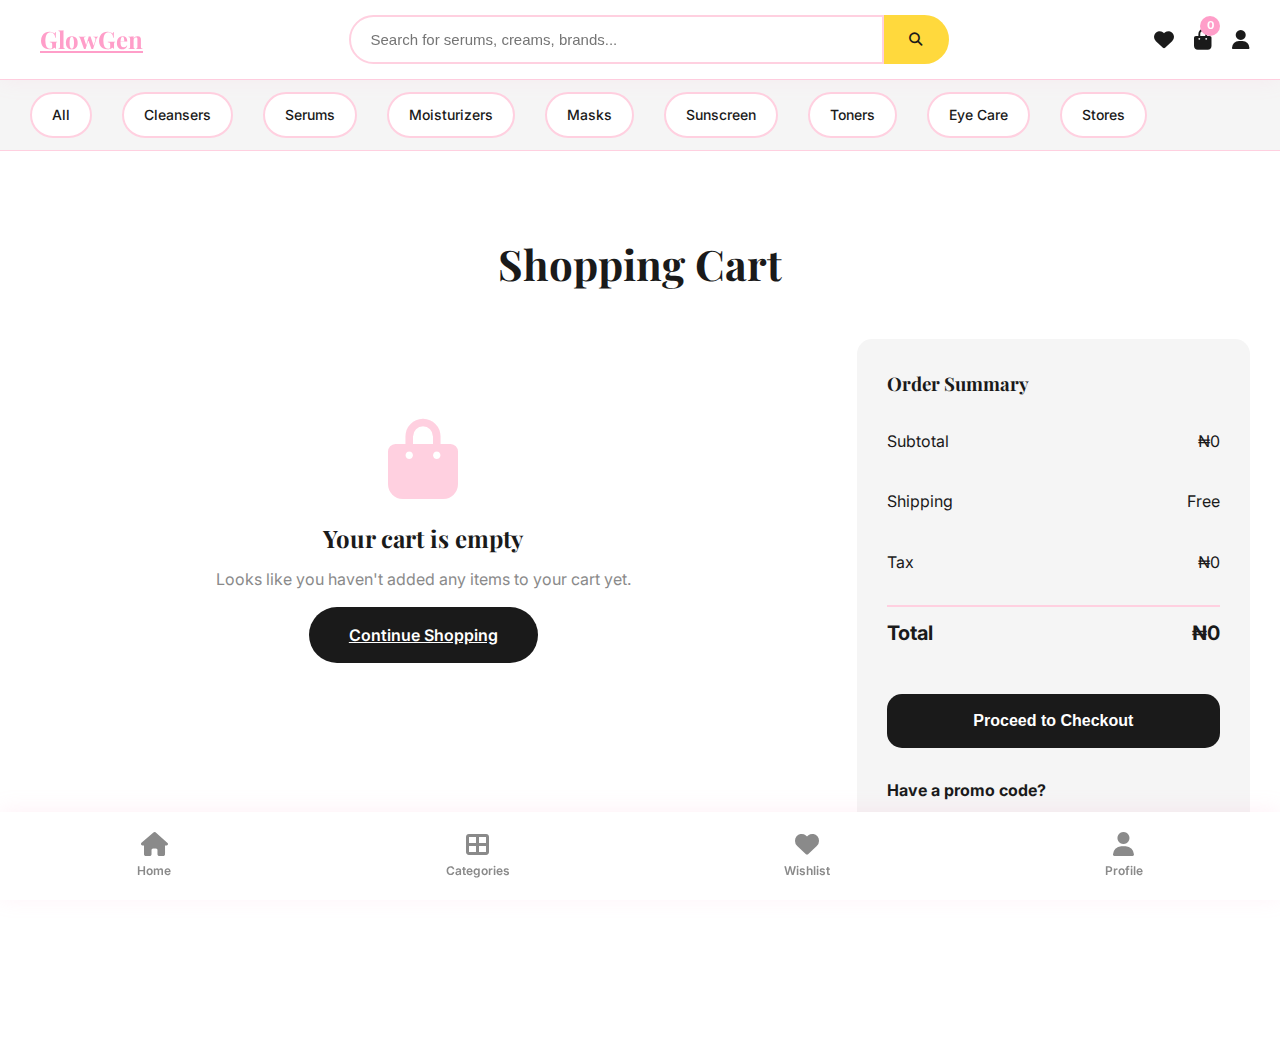
<file: cart.html>
<!DOCTYPE html>
<html lang="en">
<head>
    <meta charset="UTF-8">
    <meta name="viewport" content="width=device-width, initial-scale=1.0">
    <title>Shopping Cart - GlowGen</title>
    <link rel="stylesheet" href="styles.css">
    <link rel="stylesheet" href="additional-styles.css">
    <link rel="stylesheet" href="mobile-styles.css">
    <link rel="stylesheet" href="https://cdnjs.cloudflare.com/ajax/libs/font-awesome/6.4.0/css/all.min.css">
    <link href="https://fonts.googleapis.com/css2?family=Playfair+Display:wght@400;600;700&family=Inter:wght@300;400;500;600;700&display=swap" rel="stylesheet">
</head>
<body>
    <!-- Top Navigation Bar -->
    <nav class="top-nav">
        <div class="nav-container">
            <a href="index.html" class="logo">
                <i class="fas fa-sparkles"></i>
                <span>GlowGen</span>
            </a>
            <div class="search-bar mobile-search">
                <input type="text" placeholder="Search for serums, creams, brands..." id="searchInput">
                <button class="search-btn"><i class="fas fa-search"></i></button>
            </div>
            <div class="nav-icons">
                <a href="wishlist.html" class="nav-icon"><i class="fas fa-heart"></i></a>
                <a href="cart.html" class="nav-icon"><i class="fas fa-shopping-bag"></i><span class="cart-count">0</span></a>
                <a href="profile.html" class="nav-icon"><i class="fas fa-user"></i></a>
                <button class="mobile-menu-btn" id="mobileMenuBtn">
                    <i class="fas fa-bars"></i>
                </button>
            </div>
        </div>
    </nav>

    <!-- Mobile Drawer Menu -->
    <div class="mobile-drawer" id="mobileDrawer">
        <div class="drawer-overlay" onclick="closeDrawer()"></div>
        <div class="drawer-content">
            <div class="drawer-header">
                <h3>Menu</h3>
                <button class="close-drawer" onclick="closeDrawer()"><i class="fas fa-times"></i></button>
            </div>
            <nav class="drawer-nav">
                <a href="index.html" class="drawer-nav-item">
                    <i class="fas fa-home"></i>
                    <span>Home</span>
                </a>
                <a href="categories.html" class="drawer-nav-item">
                    <i class="fas fa-th-large"></i>
                    <span>Categories</span>
                </a>
                <a href="stores.html" class="drawer-nav-item">
                    <i class="fas fa-store"></i>
                    <span>Stores</span>
                </a>
                <a href="dermatologist.html" class="drawer-nav-item">
                    <i class="fas fa-user-doctor"></i>
                    <span>Consult Dermatologist</span>
                </a>
                <a href="wishlist.html" class="drawer-nav-item">
                    <i class="fas fa-heart"></i>
                    <span>Wishlist</span>
                    <span class="badge">0</span>
                </a>
                <a href="cart.html" class="drawer-nav-item active">
                    <i class="fas fa-shopping-bag"></i>
                    <span>Shopping Cart</span>
                    <span class="cart-count badge">0</span>
                </a>
                <a href="profile.html" class="drawer-nav-item">
                    <i class="fas fa-user"></i>
                    <span>Profile</span>
                </a>
            </nav>
        </div>
    </div>

    <!-- Category Navigation -->
    <nav class="category-nav">
        <div class="category-container">
            <a href="index.html" class="category-tab">All</a>
            <a href="categories.html?cat=Cleansers" class="category-tab">Cleansers</a>
            <a href="categories.html?cat=Serums" class="category-tab">Serums</a>
            <a href="categories.html?cat=Moisturizers" class="category-tab">Moisturizers</a>
            <a href="categories.html?cat=Masks" class="category-tab">Masks</a>
            <a href="categories.html?cat=Sunscreen" class="category-tab">Sunscreen</a>
            <a href="categories.html?cat=Toners" class="category-tab">Toners</a>
            <a href="categories.html?cat=Eye Care" class="category-tab">Eye Care</a>
            <a href="stores.html" class="category-tab">Stores</a>
        </div>
    </nav>

    <!-- Cart Section -->
    <section class="cart-section">
        <div class="container">
            <h1 class="page-title">Shopping Cart</h1>

            <div class="cart-grid">
                <div class="cart-items">
                    <div id="cartItemsList">
                        <!-- Cart items will be loaded here dynamically -->
                    </div>

                    <div class="empty-cart" id="emptyCart">
                        <i class="fas fa-shopping-bag"></i>
                        <h2>Your cart is empty</h2>
                        <p>Looks like you haven't added any items to your cart yet.</p>
                        <a href="index.html" class="cta-button">Continue Shopping</a>
                    </div>
                </div>

                <div class="cart-summary">
                    <h3>Order Summary</h3>
                    
                    <div class="summary-row">
                        <span>Subtotal</span>
                        <span id="subtotal">₦0</span>
                    </div>
                    
                    <div class="summary-row">
                        <span>Shipping</span>
                        <span id="shipping">Free</span>
                    </div>
                    
                    <div class="summary-row">
                        <span>Tax</span>
                        <span id="tax">₦0</span>
                    </div>
                    
                    <div class="summary-row total">
                        <span>Total</span>
                        <span id="total">₦0</span>
                    </div>

                    <button class="checkout-btn" id="checkoutBtn">
                        Proceed to Checkout
                    </button>

                    <div class="promo-section">
                        <h4>Have a promo code?</h4>
                        <div class="promo-input">
                            <input type="text" placeholder="Enter code" id="promoCode">
                            <button class="apply-btn">Apply</button>
                        </div>
                    </div>
                </div>
            </div>
        </div>
    </section>

    <!-- Bottom Navigation -->
    <nav class="bottom-nav">
        <a href="index.html" class="bottom-nav-item">
            <i class="fas fa-home"></i>
            <span>Home</span>
        </a>
        <a href="categories.html" class="bottom-nav-item">
            <i class="fas fa-th-large"></i>
            <span>Categories</span>
        </a>
        <a href="wishlist.html" class="bottom-nav-item">
            <i class="fas fa-heart"></i>
            <span>Wishlist</span>
        </a>
        <a href="profile.html" class="bottom-nav-item">
            <i class="fas fa-user"></i>
            <span>Profile</span>
        </a>
    </nav>

    <script src="script.js"></script>
    <script src="drawer.js"></script>
    <script src="cart.js"></script>
</body>
</html>
</file>
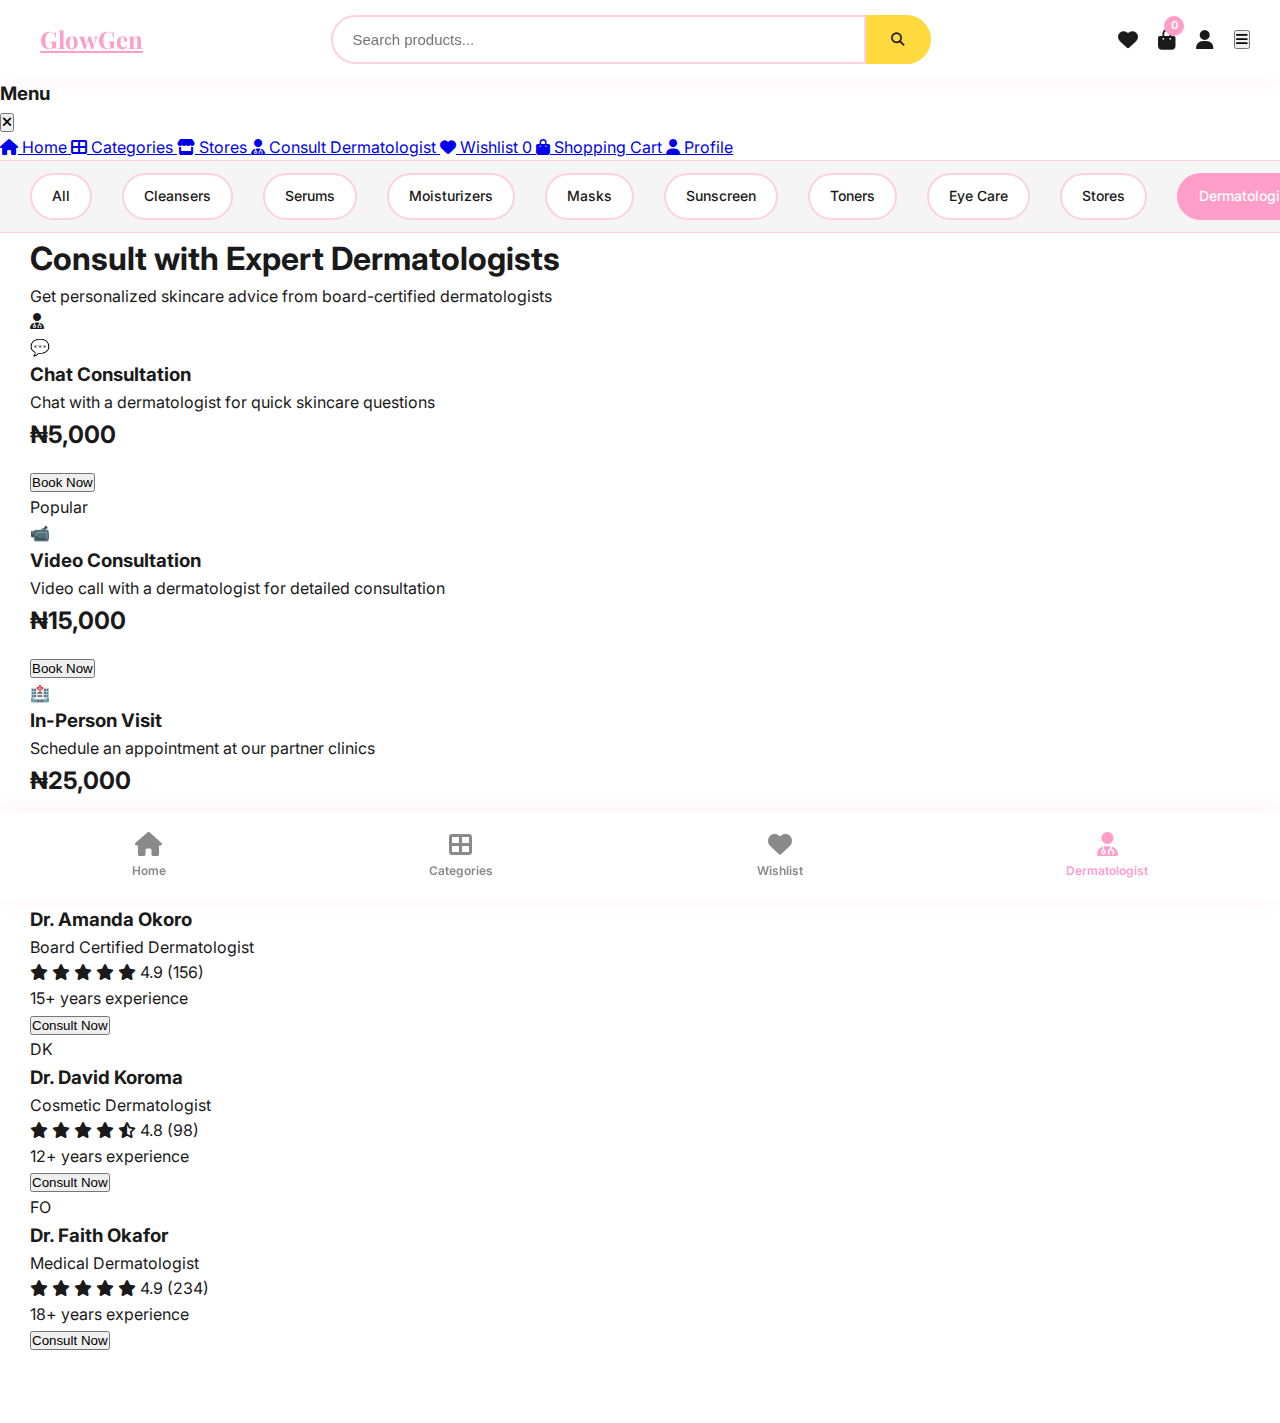
<file: dermatologist.html>
<!DOCTYPE html>
<html lang="en">
<head>
    <meta charset="UTF-8">
    <meta name="viewport" content="width=device-width, initial-scale=1.0">
    <title>Consult a Dermatologist - GlowGen</title>
    <link rel="stylesheet" href="styles.css">
    <link rel="stylesheet" href="additional-styles.css">
    <link rel="stylesheet" href="https://cdnjs.cloudflare.com/ajax/libs/font-awesome/6.4.0/css/all.min.css">
    <link href="https://fonts.googleapis.com/css2?family=Playfair+Display:wght@400;600;700&family=Inter:wght@300;400;500;600;700&display=swap" rel="stylesheet">
</head>
<body>
    <!-- Top Navigation Bar -->
    <nav class="top-nav">
        <div class="nav-container">
            <a href="index.html" class="logo">
                <i class="fas fa-sparkles"></i>
                <span>GlowGen</span>
            </a>
            <div class="search-bar mobile-search">
                <input type="text" placeholder="Search products..." id="searchInput">
                <button class="search-btn"><i class="fas fa-search"></i></button>
            </div>
            <div class="nav-icons">
                <a href="wishlist.html" class="nav-icon"><i class="fas fa-heart"></i></a>
                <a href="cart.html" class="nav-icon"><i class="fas fa-shopping-bag"></i><span class="cart-count">0</span></a>
                <a href="profile.html" class="nav-icon"><i class="fas fa-user"></i></a>
                <button class="mobile-menu-btn" id="mobileMenuBtn">
                    <i class="fas fa-bars"></i>
                </button>
            </div>
        </div>
    </nav>

    <!-- Mobile Drawer Menu -->
    <div class="mobile-drawer" id="mobileDrawer">
        <div class="drawer-overlay" onclick="closeDrawer()"></div>
        <div class="drawer-content">
            <div class="drawer-header">
                <h3>Menu</h3>
                <button class="close-drawer" onclick="closeDrawer()"><i class="fas fa-times"></i></button>
            </div>
            <nav class="drawer-nav">
                <a href="index.html" class="drawer-nav-item">
                    <i class="fas fa-home"></i>
                    <span>Home</span>
                </a>
                <a href="categories.html" class="drawer-nav-item">
                    <i class="fas fa-th-large"></i>
                    <span>Categories</span>
                </a>
                <a href="stores.html" class="drawer-nav-item">
                    <i class="fas fa-store"></i>
                    <span>Stores</span>
                </a>
                <a href="dermatologist.html" class="drawer-nav-item active">
                    <i class="fas fa-user-doctor"></i>
                    <span>Consult Dermatologist</span>
                </a>
                <a href="wishlist.html" class="drawer-nav-item">
                    <i class="fas fa-heart"></i>
                    <span>Wishlist</span>
                    <span class="badge">0</span>
                </a>
                <a href="cart.html" class="drawer-nav-item">
                    <i class="fas fa-shopping-bag"></i>
                    <span>Shopping Cart</span>
                    <span class="cart-count badge">0</span>
                </a>
                <a href="profile.html" class="drawer-nav-item">
                    <i class="fas fa-user"></i>
                    <span>Profile</span>
                </a>
            </nav>
        </div>
    </div>

    <!-- Category Navigation -->
    <nav class="category-nav">
        <div class="category-container">
            <a href="index.html" class="category-tab">All</a>
            <a href="categories.html?cat=Cleansers" class="category-tab">Cleansers</a>
            <a href="categories.html?cat=Serums" class="category-tab">Serums</a>
            <a href="categories.html?cat=Moisturizers" class="category-tab">Moisturizers</a>
            <a href="categories.html?cat=Masks" class="category-tab">Masks</a>
            <a href="categories.html?cat=Sunscreen" class="category-tab">Sunscreen</a>
            <a href="categories.html?cat=Toners" class="category-tab">Toners</a>
            <a href="categories.html?cat=Eye Care" class="category-tab">Eye Care</a>
            <a href="stores.html" class="category-tab">Stores</a>
            <a href="dermatologist.html" class="category-tab active">Dermatologist</a>
        </div>
    </nav>

    <!-- Dermatologist Section -->
    <section class="dermatologist-section">
        <div class="container">
            <div class="derm-hero">
                <div class="derm-hero-content">
                    <h1>Consult with Expert Dermatologists</h1>
                    <p>Get personalized skincare advice from board-certified dermatologists</p>
                </div>
                <div class="derm-hero-image">
                    <i class="fas fa-user-doctor"></i>
                </div>
            </div>

            <div class="consultation-options">
                <div class="option-card">
                    <div class="option-icon">💬</div>
                    <h3>Chat Consultation</h3>
                    <p>Chat with a dermatologist for quick skincare questions</p>
                    <p class="price">₦5,000</p>
                    <button class="book-btn">Book Now</button>
                </div>

                <div class="option-card featured">
                    <div class="option-badge">Popular</div>
                    <div class="option-icon">📹</div>
                    <h3>Video Consultation</h3>
                    <p>Video call with a dermatologist for detailed consultation</p>
                    <p class="price">₦15,000</p>
                    <button class="book-btn">Book Now</button>
                </div>

                <div class="option-card">
                    <div class="option-icon">🏥</div>
                    <h3>In-Person Visit</h3>
                    <p>Schedule an appointment at our partner clinics</p>
                    <p class="price">₦25,000</p>
                    <button class="book-btn">Book Now</button>
                </div>
            </div>

            <div class="available-doctors">
                <h2>Available Dermatologists</h2>
                <div class="doctors-grid">
                    <div class="doctor-card">
                        <div class="doctor-avatar">DA</div>
                        <h3>Dr. Amanda Okoro</h3>
                        <p class="doctor-specialty">Board Certified Dermatologist</p>
                        <div class="doctor-rating">
                            <i class="fas fa-star"></i>
                            <i class="fas fa-star"></i>
                            <i class="fas fa-star"></i>
                            <i class="fas fa-star"></i>
                            <i class="fas fa-star"></i>
                            <span>4.9 (156)</span>
                        </div>
                        <p class="doctor-experience">15+ years experience</p>
                        <button class="consult-btn">Consult Now</button>
                    </div>

                    <div class="doctor-card">
                        <div class="doctor-avatar">DK</div>
                        <h3>Dr. David Koroma</h3>
                        <p class="doctor-specialty">Cosmetic Dermatologist</p>
                        <div class="doctor-rating">
                            <i class="fas fa-star"></i>
                            <i class="fas fa-star"></i>
                            <i class="fas fa-star"></i>
                            <i class="fas fa-star"></i>
                            <i class="fas fa-star-half-alt"></i>
                            <span>4.8 (98)</span>
                        </div>
                        <p class="doctor-experience">12+ years experience</p>
                        <button class="consult-btn">Consult Now</button>
                    </div>

                    <div class="doctor-card">
                        <div class="doctor-avatar">FO</div>
                        <h3>Dr. Faith Okafor</h3>
                        <p class="doctor-specialty">Medical Dermatologist</p>
                        <div class="doctor-rating">
                            <i class="fas fa-star"></i>
                            <i class="fas fa-star"></i>
                            <i class="fas fa-star"></i>
                            <i class="fas fa-star"></i>
                            <i class="fas fa-star"></i>
                            <span>4.9 (234)</span>
                        </div>
                        <p class="doctor-experience">18+ years experience</p>
                        <button class="consult-btn">Consult Now</button>
                    </div>
                </div>
            </div>
        </div>
    </section>

    <!-- Bottom Navigation -->
    <nav class="bottom-nav">
        <a href="index.html" class="bottom-nav-item">
            <i class="fas fa-home"></i>
            <span>Home</span>
        </a>
        <a href="categories.html" class="bottom-nav-item">
            <i class="fas fa-th-large"></i>
            <span>Categories</span>
        </a>
        <a href="wishlist.html" class="bottom-nav-item">
            <i class="fas fa-heart"></i>
            <span>Wishlist</span>
        </a>
        <a href="dermatologist.html" class="bottom-nav-item active">
            <i class="fas fa-user-doctor"></i>
            <span>Dermatologist</span>
        </a>
    </nav>

    <script src="script.js"></script>
    <script src="drawer.js"></script>
</body>
</html>
</file>
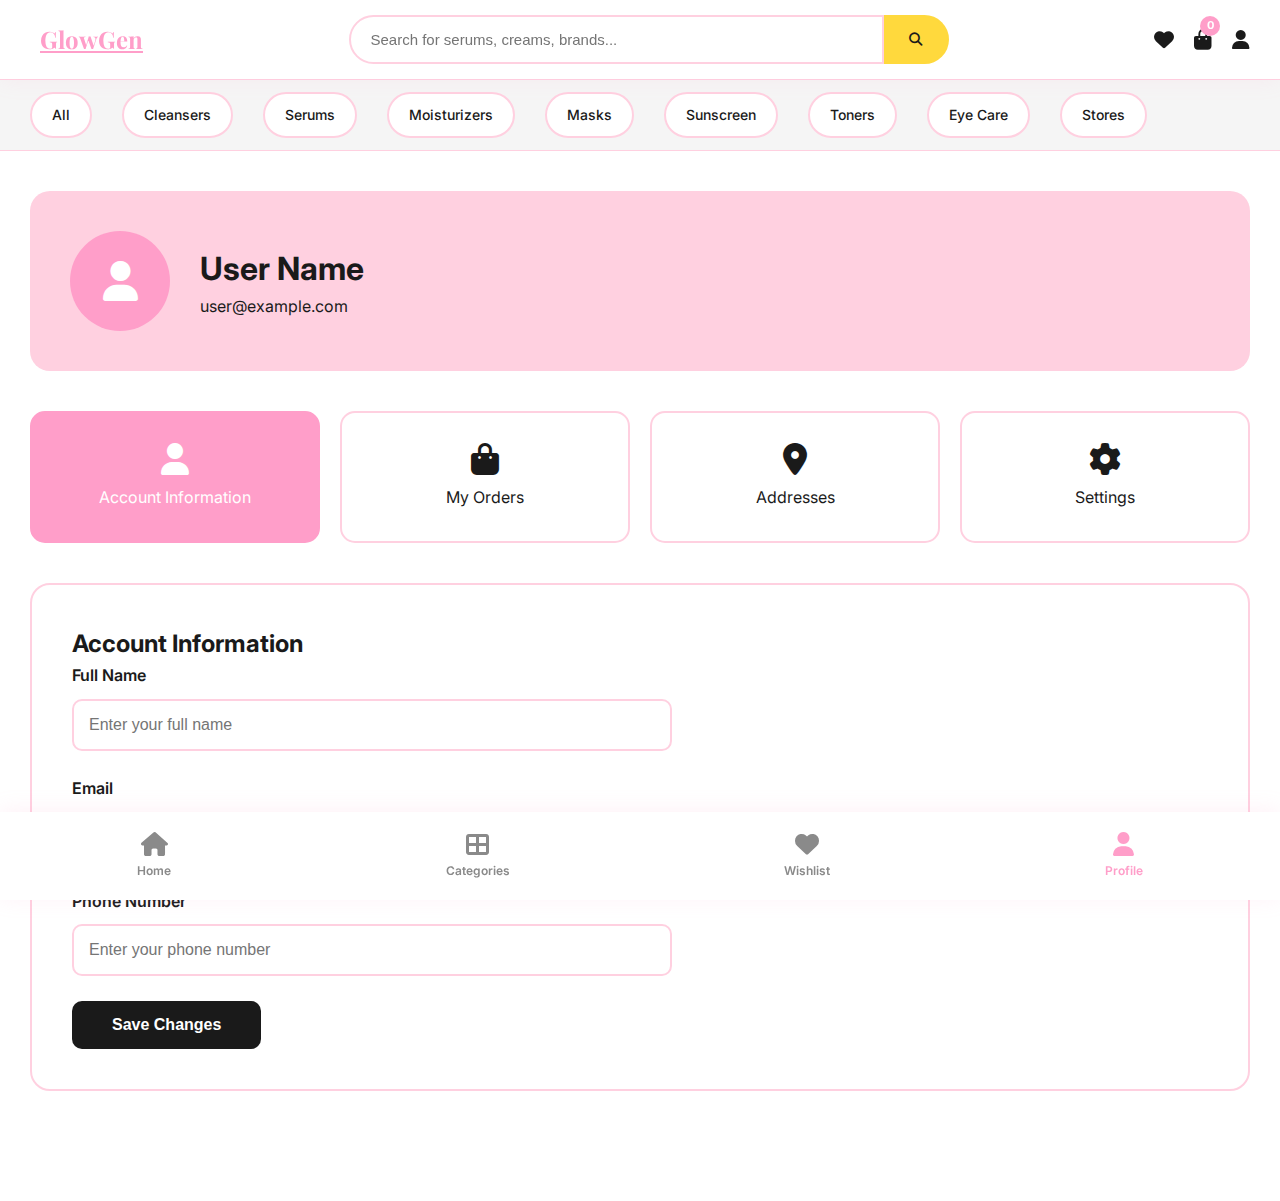
<file: profile.html>
<!DOCTYPE html>
<html lang="en">
<head>
    <meta charset="UTF-8">
    <meta name="viewport" content="width=device-width, initial-scale=1.0">
    <title>My Profile - GlowGen</title>
    <link rel="stylesheet" href="styles.css">
    <link rel="stylesheet" href="additional-styles.css">
    <link rel="stylesheet" href="mobile-styles.css">
    <link rel="stylesheet" href="https://cdnjs.cloudflare.com/ajax/libs/font-awesome/6.4.0/css/all.min.css">
    <link href="https://fonts.googleapis.com/css2?family=Playfair+Display:wght@400;600;700&family=Inter:wght@300;400;500;600;700&display=swap" rel="stylesheet">
</head>
<body>
    <!-- Top Navigation Bar -->
    <nav class="top-nav">
        <div class="nav-container">
            <a href="index.html" class="logo">
                <i class="fas fa-sparkles"></i>
                <span>GlowGen</span>
            </a>
            <div class="search-bar">
                <input type="text" placeholder="Search for serums, creams, brands..." id="searchInput">
                <button class="search-btn"><i class="fas fa-search"></i></button>
            </div>
            <div class="nav-icons">
                <a href="wishlist.html" class="nav-icon"><i class="fas fa-heart"></i></a>
                <a href="cart.html" class="nav-icon"><i class="fas fa-shopping-bag"></i><span class="cart-count">0</span></a>
                <a href="profile.html" class="nav-icon"><i class="fas fa-user"></i></a>
            </div>
        </div>
    </nav>

    <!-- Category Navigation -->
    <nav class="category-nav">
        <div class="category-container">
            <a href="index.html" class="category-tab">All</a>
            <a href="categories.html?cat=Cleansers" class="category-tab">Cleansers</a>
            <a href="categories.html?cat=Serums" class="category-tab">Serums</a>
            <a href="categories.html?cat=Moisturizers" class="category-tab">Moisturizers</a>
            <a href="categories.html?cat=Masks" class="category-tab">Masks</a>
            <a href="categories.html?cat=Sunscreen" class="category-tab">Sunscreen</a>
            <a href="categories.html?cat=Toners" class="category-tab">Toners</a>
            <a href="categories.html?cat=Eye Care" class="category-tab">Eye Care</a>
            <a href="stores.html" class="category-tab">Stores</a>
        </div>
    </nav>

    <!-- Profile Section -->
    <section class="profile-section">
        <div class="container">
            <div class="profile-header">
                <div class="profile-avatar">
                    <i class="fas fa-user"></i>
                </div>
                <div class="profile-info">
                    <h1 id="userName">User Name</h1>
                    <p id="userEmail">user@example.com</p>
                </div>
            </div>

            <div class="profile-menu">
                <div class="menu-item active" data-tab="account">
                    <i class="fas fa-user"></i>
                    <span>Account Information</span>
                </div>
                <div class="menu-item" data-tab="orders">
                    <i class="fas fa-shopping-bag"></i>
                    <span>My Orders</span>
                </div>
                <div class="menu-item" data-tab="addresses">
                    <i class="fas fa-map-marker-alt"></i>
                    <span>Addresses</span>
                </div>
                <div class="menu-item" data-tab="settings">
                    <i class="fas fa-cog"></i>
                    <span>Settings</span>
                </div>
            </div>

            <div class="profile-content">
                <!-- Account Information Tab -->
                <div class="tab-content active" id="account">
                    <h2>Account Information</h2>
                    <form class="profile-form">
                        <div class="form-group">
                            <label>Full Name</label>
                            <input type="text" placeholder="Enter your full name">
                        </div>
                        <div class="form-group">
                            <label>Email</label>
                            <input type="email" placeholder="Enter your email">
                        </div>
                        <div class="form-group">
                            <label>Phone Number</label>
                            <input type="tel" placeholder="Enter your phone number">
                        </div>
                        <button type="submit" class="save-btn">Save Changes</button>
                    </form>
                </div>

                <!-- Orders Tab -->
                <div class="tab-content" id="orders">
                    <h2>My Orders</h2>
                    <div class="orders-list">
                        <div class="order-item">
                            <div class="order-header">
                                <span class="order-id">Order #12345</span>
                                <span class="order-date">Jan 15, 2024</span>
                            </div>
                            <div class="order-status delivered">
                                <i class="fas fa-check-circle"></i>
                                Delivered
                            </div>
                            <div class="order-items">
                                <p>3 items</p>
                                <span class="order-total">₦150,000</span>
                            </div>
                        </div>

                        <div class="order-item">
                            <div class="order-header">
                                <span class="order-id">Order #12344</span>
                                <span class="order-date">Jan 10, 2024</span>
                            </div>
                            <div class="order-status processing">
                                <i class="fas fa-clock"></i>
                                Processing
                            </div>
                            <div class="order-items">
                                <p>2 items</p>
                                <span class="order-total">₦95,000</span>
                            </div>
                        </div>
                    </div>
                </div>

                <!-- Addresses Tab -->
                <div class="tab-content" id="addresses">
                    <h2>Saved Addresses</h2>
                    <div class="addresses-list">
                        <div class="address-card">
                            <h3>Home Address</h3>
                            <p>123 Main Street, Lagos, Nigeria</p>
                            <p>+234 123 456 7890</p>
                            <button class="edit-btn">Edit</button>
                        </div>
                    </div>
                    <button class="add-address-btn">
                        <i class="fas fa-plus"></i>
                        Add New Address
                    </button>
                </div>

                <!-- Settings Tab -->
                <div class="tab-content" id="settings">
                    <h2>Settings</h2>
                    <div class="settings-list">
                        <div class="setting-item">
                            <span>Notifications</span>
                            <label class="toggle">
                                <input type="checkbox" checked>
                                <span class="slider"></span>
                            </label>
                        </div>
                        <div class="setting-item">
                            <span>Email Updates</span>
                            <label class="toggle">
                                <input type="checkbox" checked>
                                <span class="slider"></span>
                            </label>
                        </div>
                        <div class="setting-item">
                            <span>SMS Notifications</span>
                            <label class="toggle">
                                <input type="checkbox">
                                <span class="slider"></span>
                            </label>
                        </div>
                    </div>
                    <button class="logout-btn">
                        <i class="fas fa-sign-out-alt"></i>
                        Log Out
                    </button>
                </div>
            </div>
        </div>
    </section>

    <!-- Bottom Navigation -->
    <nav class="bottom-nav">
        <a href="index.html" class="bottom-nav-item">
            <i class="fas fa-home"></i>
            <span>Home</span>
        </a>
        <a href="categories.html" class="bottom-nav-item">
            <i class="fas fa-th-large"></i>
            <span>Categories</span>
        </a>
        <a href="wishlist.html" class="bottom-nav-item">
            <i class="fas fa-heart"></i>
            <span>Wishlist</span>
        </a>
        <a href="profile.html" class="bottom-nav-item active">
            <i class="fas fa-user"></i>
            <span>Profile</span>
        </a>
    </nav>

    <script src="script.js"></script>
    <script src="profile.js"></script>
</body>
</html>
</file>
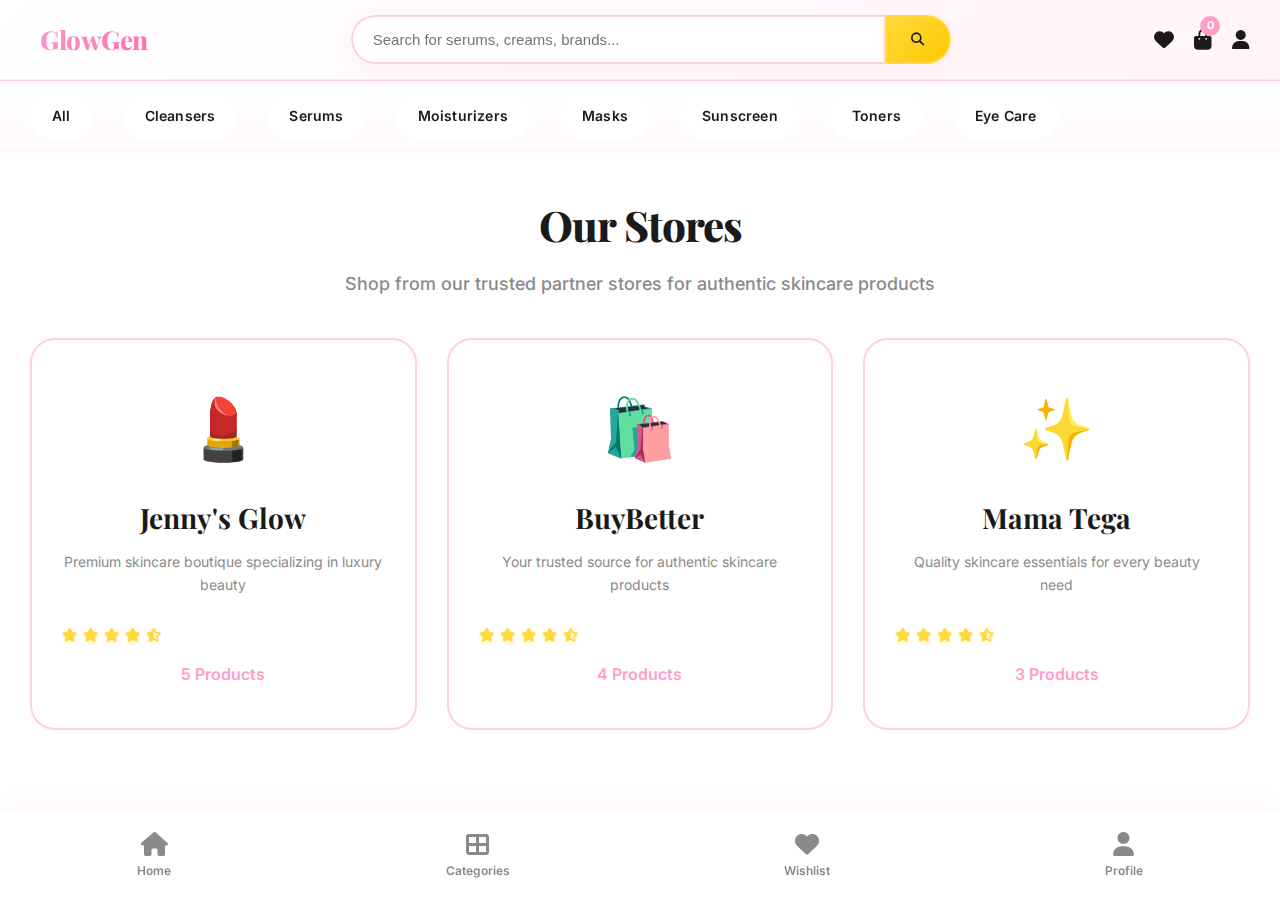
<file: stores.html>
<!DOCTYPE html>
<html lang="en">
<head>
    <meta charset="UTF-8">
    <meta name="viewport" content="width=device-width, initial-scale=1.0">
    <title>Our Stores - GlowGen</title>
    <link rel="stylesheet" href="styles.css">
    <link rel="stylesheet" href="additional-styles.css">
    <link rel="stylesheet" href="stores-styles.css">
    <link rel="stylesheet" href="mobile-styles.css">
    <link rel="stylesheet" href="mobile-product-grid.css">
    <link rel="stylesheet" href="modern-styles.css">
    <link rel="stylesheet" href="https://cdnjs.cloudflare.com/ajax/libs/font-awesome/6.4.0/css/all.min.css">
    <link href="https://fonts.googleapis.com/css2?family=Playfair+Display:wght@400;600;700&family=Inter:wght@300;400;500;600;700&display=swap" rel="stylesheet">
</head>
<body>
    <!-- Top Navigation Bar -->
    <nav class="top-nav">
        <div class="nav-container">
            <a href="index.html" class="logo">
                <i class="fas fa-sparkles"></i>
                <span>GlowGen</span>
            </a>
            <div class="search-bar">
                <input type="text" placeholder="Search for serums, creams, brands..." id="searchInput">
                <button class="search-btn"><i class="fas fa-search"></i></button>
            </div>
            <div class="nav-icons">
                <a href="wishlist.html" class="nav-icon"><i class="fas fa-heart"></i></a>
                <a href="cart.html" class="nav-icon"><i class="fas fa-shopping-bag"></i><span class="cart-count">0</span></a>
                <a href="profile.html" class="nav-icon"><i class="fas fa-user"></i></a>
            </div>
        </div>
    </nav>

    <!-- Category Navigation -->
    <nav class="category-nav">
        <div class="category-container">
            <a href="index.html" class="category-tab">All</a>
            <a href="categories.html?cat=Cleansers" class="category-tab">Cleansers</a>
            <a href="categories.html?cat=Serums" class="category-tab">Serums</a>
            <a href="categories.html?cat=Moisturizers" class="category-tab">Moisturizers</a>
            <a href="categories.html?cat=Masks" class="category-tab">Masks</a>
            <a href="categories.html?cat=Sunscreen" class="category-tab">Sunscreen</a>
            <a href="categories.html?cat=Toners" class="category-tab">Toners</a>
            <a href="categories.html?cat=Eye Care" class="category-tab">Eye Care</a>
        </div>
    </nav>

    <!-- Stores Section -->
    <section class="stores-section">
        <div class="container">
            <h1 class="page-title">Our Stores</h1>
            <p class="page-subtitle">Shop from our trusted partner stores for authentic skincare products</p>

            <div class="stores-grid" id="storesGrid">
                <!-- Stores will be loaded here -->
            </div>
        </div>
    </section>

    <!-- Products from Selected Store -->
    <section class="store-products-section" id="storeProductsSection" style="display: none;">
        <div class="container">
            <div class="store-header">
                <button class="back-btn" onclick="showAllStores()">
                    <i class="fas fa-arrow-left"></i>
                    Back to All Stores
                </button>
                <h2 id="selectedStoreName"></h2>
                <div class="view-toggle">
                    <button class="view-btn active" data-view="grid" onclick="switchView('grid')">
                        <i class="fas fa-th"></i> Grid
                    </button>
                    <button class="view-btn" data-view="list" onclick="switchView('list')">
                        <i class="fas fa-list"></i> List
                    </button>
                </div>
            </div>

            <div class="products-grid" id="storeProductsGrid">
                <!-- Products will be loaded here -->
            </div>
        </div>
    </section>

    <!-- Bottom Navigation -->
    <nav class="bottom-nav">
        <a href="index.html" class="bottom-nav-item">
            <i class="fas fa-home"></i>
            <span>Home</span>
        </a>
        <a href="categories.html" class="bottom-nav-item">
            <i class="fas fa-th-large"></i>
            <span>Categories</span>
        </a>
        <a href="wishlist.html" class="bottom-nav-item">
            <i class="fas fa-heart"></i>
            <span>Wishlist</span>
        </a>
        <a href="profile.html" class="bottom-nav-item">
            <i class="fas fa-user"></i>
            <span>Profile</span>
        </a>
    </nav>

    <script src="script.js"></script>
    <script src="stores.js"></script>
</body>
</html>
</file>
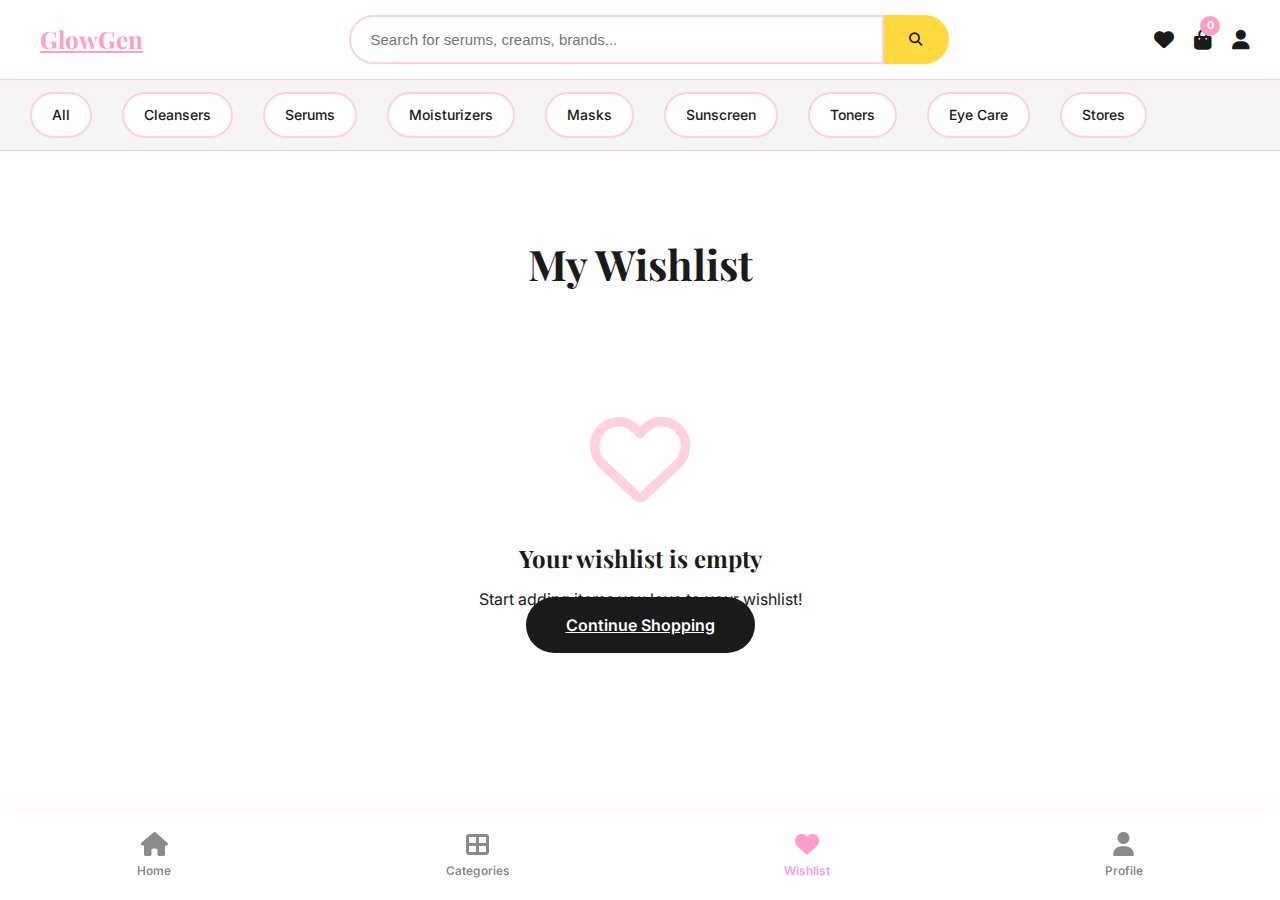
<file: wishlist.html>
<!DOCTYPE html>
<html lang="en">
<head>
    <meta charset="UTF-8">
    <meta name="viewport" content="width=device-width, initial-scale=1.0">
    <title>Wishlist - GlowGen</title>
    <link rel="stylesheet" href="styles.css">
    <link rel="stylesheet" href="additional-styles.css">
    <link rel="stylesheet" href="https://cdnjs.cloudflare.com/ajax/libs/font-awesome/6.4.0/css/all.min.css">
    <link href="https://fonts.googleapis.com/css2?family=Playfair+Display:wght@400;600;700&family=Inter:wght@300;400;500;600;700&display=swap" rel="stylesheet">
</head>
<body>
    <!-- Top Navigation Bar -->
    <nav class="top-nav">
        <div class="nav-container">
            <a href="index.html" class="logo">
                <i class="fas fa-sparkles"></i>
                <span>GlowGen</span>
            </a>
            <div class="search-bar">
                <input type="text" placeholder="Search for serums, creams, brands..." id="searchInput">
                <button class="search-btn"><i class="fas fa-search"></i></button>
            </div>
            <div class="nav-icons">
                <a href="wishlist.html" class="nav-icon"><i class="fas fa-heart"></i></a>
                <a href="cart.html" class="nav-icon"><i class="fas fa-shopping-bag"></i><span class="cart-count">0</span></a>
                <a href="profile.html" class="nav-icon"><i class="fas fa-user"></i></a>
            </div>
        </div>
    </nav>

    <!-- Category Navigation -->
    <nav class="category-nav">
        <div class="category-container">
            <a href="index.html" class="category-tab">All</a>
            <a href="categories.html?cat=Cleansers" class="category-tab">Cleansers</a>
            <a href="categories.html?cat=Serums" class="category-tab">Serums</a>
            <a href="categories.html?cat=Moisturizers" class="category-tab">Moisturizers</a>
            <a href="categories.html?cat=Masks" class="category-tab">Masks</a>
            <a href="categories.html?cat=Sunscreen" class="category-tab">Sunscreen</a>
            <a href="categories.html?cat=Toners" class="category-tab">Toners</a>
            <a href="categories.html?cat=Eye Care" class="category-tab">Eye Care</a>
            <a href="stores.html" class="category-tab">Stores</a>
        </div>
    </nav>

    <!-- Wishlist Section -->
    <section class="wishlist-section">
        <div class="container">
            <h1 class="page-title">My Wishlist</h1>

            <div id="wishlistItems" class="wishlist-grid">
                <!-- Wishlist items will be loaded here -->
            </div>

            <div class="empty-wishlist" id="emptyWishlist">
                <i class="far fa-heart"></i>
                <h2>Your wishlist is empty</h2>
                <p>Start adding items you love to your wishlist!</p>
                <a href="index.html" class="cta-button">Continue Shopping</a>
            </div>
        </div>
    </section>

    <!-- Bottom Navigation -->
    <nav class="bottom-nav">
        <a href="index.html" class="bottom-nav-item">
            <i class="fas fa-home"></i>
            <span>Home</span>
        </a>
        <a href="categories.html" class="bottom-nav-item">
            <i class="fas fa-th-large"></i>
            <span>Categories</span>
        </a>
        <a href="wishlist.html" class="bottom-nav-item active">
            <i class="fas fa-heart"></i>
            <span>Wishlist</span>
        </a>
        <a href="profile.html" class="bottom-nav-item">
            <i class="fas fa-user"></i>
            <span>Profile</span>
        </a>
    </nav>

    <script src="script.js"></script>
    <script src="wishlist.js"></script>
</body>
</html>
</file>
<file: styles.css>
* {
    margin: 0;
    padding: 0;
    box-sizing: border-box;
}

:root {
    --pastel-pink: #ffd0e0;
    --soft-pink: #ff9ec9;
    --warm-yellow: #ffd93d;
    --light-yellow: #ffeacc;
    --white: #ffffff;
    --black: #1a1a1a;
    --gray: #8a8a8a;
    --light-gray: #f5f5f5;
}

body {
    font-family: 'Inter', sans-serif;
    background-color: var(--white);
    color: var(--black);
    line-height: 1.6;
    padding-bottom: 70px;
}

/* Top Navigation */
.top-nav {
    background: var(--white);
    box-shadow: 0 2px 20px rgba(255, 158, 201, 0.1);
    position: sticky;
    top: 0;
    z-index: 1000;
}

.nav-container {
    max-width: 1400px;
    margin: 0 auto;
    padding: 15px 30px;
    display: flex;
    align-items: center;
    justify-content: space-between;
    gap: 20px;
}

.logo {
    display: flex;
    align-items: center;
    gap: 10px;
    font-family: 'Playfair Display', serif;
    font-size: 24px;
    font-weight: 700;
    color: var(--soft-pink);
}

.logo i {
    font-size: 28px;
}

.search-bar {
    flex: 1;
    max-width: 600px;
    display: flex;
    gap: 0;
    position: relative;
}

.search-bar input {
    width: 100%;
    padding: 14px 20px;
    border: 2px solid var(--pastel-pink);
    border-radius: 30px 0 0 30px;
    font-size: 15px;
    outline: none;
    transition: border-color 0.3s;
}

.search-bar input:focus {
    border-color: var(--soft-pink);
}

.search-btn {
    background: var(--warm-yellow);
    border: 2px solid var(--warm-yellow);
    border-left: none;
    padding: 14px 25px;
    border-radius: 0 30px 30px 0;
    cursor: pointer;
    color: var(--black);
    font-weight: 600;
    transition: background 0.3s;
}

.search-btn:hover {
    background: #ffc800;
}

.nav-icons {
    display: flex;
    gap: 20px;
    align-items: center;
}

.nav-icon {
    position: relative;
    color: var(--black);
    font-size: 20px;
    transition: color 0.3s;
}

.nav-icon:hover {
    color: var(--soft-pink);
}

.cart-count {
    position: absolute;
    top: -8px;
    right: -8px;
    background: var(--soft-pink);
    color: var(--white);
    border-radius: 50%;
    width: 20px;
    height: 20px;
    display: flex;
    align-items: center;
    justify-content: center;
    font-size: 11px;
    font-weight: 700;
}

/* Category Navigation */
.category-nav {
    background: var(--light-gray);
    border-top: 1px solid var(--pastel-pink);
    border-bottom: 1px solid var(--pastel-pink);
    position: sticky;
    top: 70px;
    z-index: 999;
}

.category-container {
    max-width: 1400px;
    margin: 0 auto;
    padding: 12px 30px;
    display: flex;
    gap: 30px;
    overflow-x: auto;
    scrollbar-width: none;
}

.category-container::-webkit-scrollbar {
    display: none;
}

.category-tab {
    padding: 10px 20px;
    background: var(--white);
    border: 2px solid var(--pastel-pink);
    border-radius: 25px;
    color: var(--black);
    text-decoration: none;
    font-weight: 500;
    font-size: 14px;
    transition: all 0.3s;
    white-space: nowrap;
}

.category-tab:hover,
.category-tab.active {
    background: var(--soft-pink);
    color: var(--white);
    border-color: var(--soft-pink);
}

/* Hero Section */
.hero-section {
    max-width: 1400px;
    margin: 30px auto;
    padding: 0 30px;
}

.hero-slide {
    background: linear-gradient(135deg, var(--pastel-pink) 0%, var(--light-yellow) 100%);
    border-radius: 25px;
    padding: 80px 60px;
    text-align: center;
    box-shadow: 0 10px 40px rgba(255, 158, 201, 0.2);
    display: none;
}

.hero-slide.active {
    display: block;
}

.hero-content h2 {
    font-family: 'Playfair Display', serif;
    font-size: 48px;
    margin-bottom: 15px;
    color: var(--black);
}

.hero-content p {
    font-size: 20px;
    margin-bottom: 30px;
    color: var(--black);
    opacity: 0.8;
}

.cta-button {
    background: var(--black);
    color: var(--white);
    border: none;
    padding: 18px 40px;
    border-radius: 30px;
    font-size: 16px;
    font-weight: 600;
    cursor: pointer;
    transition: all 0.3s;
}

.cta-button:hover {
    background: var(--soft-pink);
    transform: translateY(-2px);
    box-shadow: 0 8px 25px rgba(255, 158, 201, 0.4);
}

/* Brands Section */
.brands-section {
    max-width: 1400px;
    margin: 50px auto;
    padding: 0 30px;
}

.section-title {
    font-family: 'Playfair Display', serif;
    font-size: 36px;
    margin-bottom: 30px;
    color: var(--black);
    text-align: center;
}

.brands-grid {
    display: grid;
    grid-template-columns: repeat(auto-fit, minmax(180px, 1fr));
    gap: 20px;
}

.brand-card {
    background: var(--white);
    border: 2px solid var(--pastel-pink);
    border-radius: 20px;
    padding: 30px 20px;
    text-align: center;
    transition: all 0.3s;
    cursor: pointer;
}

.brand-card:hover {
    transform: translateY(-5px);
    box-shadow: 0 10px 30px rgba(255, 158, 201, 0.2);
    border-color: var(--soft-pink);
}

.brand-logo {
    font-weight: 700;
    font-size: 18px;
    color: var(--soft-pink);
}

/* Products Section */
.products-section {
    max-width: 1400px;
    margin: 50px auto;
    padding: 0 30px;
}

.products-grid {
    display: grid;
    grid-template-columns: repeat(auto-fill, minmax(280px, 1fr));
    gap: 30px;
}

.product-card {
    background: var(--white);
    border: 2px solid var(--pastel-pink);
    border-radius: 25px;
    overflow: hidden;
    transition: all 0.3s;
    position: relative;
}

.product-card:hover {
    transform: translateY(-8px);
    box-shadow: 0 15px 40px rgba(255, 158, 201, 0.25);
    border-color: var(--soft-pink);
}

.product-badge {
    position: absolute;
    top: 15px;
    left: 15px;
    background: var(--soft-pink);
    color: var(--white);
    padding: 8px 16px;
    border-radius: 20px;
    font-size: 12px;
    font-weight: 700;
    z-index: 10;
}

.product-image {
    height: 250px;
    display: flex;
    align-items: center;
    justify-content: center;
    font-size: 80px;
    color: rgba(0, 0, 0, 0.2);
    overflow: hidden;
    background: var(--pastel-pink);
}

.product-image img {
    width: 100%;
    height: 100%;
    object-fit: cover;
    transition: transform 0.3s ease;
}

.product-card:hover .product-image img {
    transform: scale(1.05);
}

.product-info {
    padding: 25px;
}

.product-info h3 {
    font-size: 20px;
    margin-bottom: 5px;
    color: var(--black);
}

.brand {
    color: var(--gray);
    font-size: 14px;
    margin-bottom: 12px;
}

.rating {
    display: flex;
    align-items: center;
    gap: 5px;
    margin-bottom: 12px;
}

.rating i {
    color: var(--warm-yellow);
    font-size: 14px;
}

.rating span {
    color: var(--gray);
    font-size: 13px;
    margin-left: 8px;
}

.price {
    font-size: 24px;
    font-weight: 700;
    color: var(--black);
    margin-bottom: 15px;
}

.add-to-cart-btn {
    width: 100%;
    background: var(--black);
    color: var(--white);
    border: none;
    padding: 15px;
    border-radius: 15px;
    font-size: 15px;
    font-weight: 600;
    cursor: pointer;
    transition: all 0.3s;
    display: flex;
    align-items: center;
    justify-content: center;
    gap: 10px;
}

.add-to-cart-btn:hover {
    background: var(--soft-pink);
    transform: scale(1.02);
}

.add-to-cart-btn i {
    font-size: 18px;
}

/* Bottom Navigation */
.bottom-nav {
    position: fixed;
    bottom: 0;
    left: 0;
    right: 0;
    background: var(--white);
    box-shadow: 0 -2px 20px rgba(255, 158, 201, 0.15);
    padding: 15px 0;
    display: flex;
    justify-content: space-around;
    z-index: 1000;
}

.bottom-nav-item {
    display: flex;
    flex-direction: column;
    align-items: center;
    gap: 5px;
    color: var(--gray);
    text-decoration: none;
    transition: color 0.3s;
    padding: 5px 20px;
}

.bottom-nav-item i {
    font-size: 24px;
}

.bottom-nav-item span {
    font-size: 12px;
    font-weight: 600;
}

.bottom-nav-item.active,
.bottom-nav-item:hover {
    color: var(--soft-pink);
}

/* Responsive Design */
@media (max-width: 1024px) {
    .nav-container {
        flex-wrap: wrap;
        padding: 15px 20px;
    }

    .search-bar {
        order: 3;
        max-width: 100%;
    }

    .hero-content h2 {
        font-size: 36px;
    }

    .products-grid {
        grid-template-columns: repeat(auto-fill, minmax(240px, 1fr));
        gap: 20px;
    }
}

@media (max-width: 768px) {
    .top-nav {
        padding: 10px 0;
    }

    .nav-icons {
        gap: 15px;
    }

    .hero-content h2 {
        font-size: 28px;
    }

    .hero-content p {
        font-size: 16px;
    }

    .cta-button {
        padding: 15px 30px;
    }

    .section-title {
        font-size: 28px;
    }

    .products-grid {
        grid-template-columns: repeat(auto-fill, minmax(180px, 1fr));
        gap: 15px;
    }

    .product-info {
        padding: 20px;
    }
}

@media (max-width: 480px) {
    .logo {
        font-size: 20px;
    }

    .category-container {
        padding: 10px 15px;
        gap: 15px;
    }

    .hero-slide {
        padding: 50px 30px;
    }

    .hero-content h2 {
        font-size: 24px;
    }

    .products-grid {
        grid-template-columns: 1fr;
    }

    .bottom-nav-item span {
        display: none;
    }

    .bottom-nav-item i {
        font-size: 20px;
    }
}
</file>
<file: additional-styles.css>
/* Additional Styles for Multi-Page Website */

/* Container */
.container {
    max-width: 1400px;
    margin: 0 auto;
    padding: 0 30px;
}

/* Page Title */
.page-title {
    font-family: 'Playfair Display', serif;
    font-size: 42px;
    color: var(--black);
    margin: 40px 0 10px 0;
    text-align: center;
}

.page-subtitle {
    text-align: center;
    color: var(--gray);
    margin-bottom: 40px;
    font-size: 18px;
}

/* Product Detail Page */
.product-detail-section {
    padding: 40px 0;
}

.breadcrumb {
    margin-bottom: 30px;
    color: var(--gray);
    font-size: 14px;
}

.breadcrumb a {
    color: var(--soft-pink);
    text-decoration: none;
}

.breadcrumb a:hover {
    text-decoration: underline;
}

.breadcrumb i {
    margin: 0 10px;
    font-size: 12px;
}

.product-detail-grid {
    display: grid;
    grid-template-columns: 1fr 1fr;
    gap: 60px;
    margin: 40px 0;
}

.product-images .main-image {
    margin-bottom: 20px;
}

.product-images .main-image img {
    width: 100%;
    height: 500px;
    object-fit: contain;
    background: var(--light-gray);
    border-radius: 15px;
}

.thumbnail-images {
    display: flex;
    gap: 10px;
}

.thumbnail-images img {
    width: 80px;
    height: 80px;
    object-fit: contain;
    border: 2px solid var(--pastel-pink);
    border-radius: 8px;
    cursor: pointer;
    transition: border-color 0.3s;
}

.thumbnail-images img:hover {
    border-color: var(--soft-pink);
}

.product-details h1 {
    font-family: 'Playfair Display', serif;
    font-size: 36px;
    margin-bottom: 10px;
}

.brand-name {
    color: var(--gray);
    font-size: 16px;
    margin-bottom: 20px;
}

.rating-section {
    margin: 20px 0;
}

.rating-section .rating {
    display: inline-flex;
    gap: 5px;
    margin-right: 10px;
}

.review-link {
    color: var(--soft-pink);
    text-decoration: none;
    margin-left: 15px;
}

.price-section {
    margin: 30px 0;
}

.price-section .price {
    font-size: 42px;
    font-weight: 700;
    color: var(--black);
}

.original-price {
    font-size: 20px;
    color: var(--gray);
    text-decoration: line-through;
    margin-top: 10px;
}

.size-selector {
    margin: 30px 0;
}

.size-selector label {
    display: block;
    margin-bottom: 10px;
    font-weight: 600;
}

.size-selector select {
    width: 100%;
    padding: 15px;
    border: 2px solid var(--pastel-pink);
    border-radius: 10px;
    font-size: 16px;
    cursor: pointer;
}

.product-features {
    margin: 30px 0;
}

.feature-item {
    display: flex;
    align-items: center;
    gap: 10px;
    margin: 15px 0;
    color: var(--gray);
}

.feature-item i {
    color: var(--soft-pink);
}

.action-buttons {
    display: flex;
    gap: 15px;
    margin: 30px 0;
}

.add-to-cart-btn-large {
    flex: 1;
    background: var(--black);
    color: var(--white);
    border: none;
    padding: 20px;
    border-radius: 15px;
    font-size: 16px;
    font-weight: 600;
    cursor: pointer;
    transition: all 0.3s;
    display: flex;
    align-items: center;
    justify-content: center;
    gap: 10px;
}

.add-to-cart-btn-large:hover {
    background: var(--soft-pink);
}

.add-to-wishlist-btn {
    background: var(--white);
    color: var(--black);
    border: 2px solid var(--pastel-pink);
    padding: 20px 30px;
    border-radius: 15px;
    font-size: 16px;
    cursor: pointer;
    transition: all 0.3s;
}

.add-to-wishlist-btn:hover {
    border-color: var(--soft-pink);
    color: var(--soft-pink);
}

.product-description,
.product-ingredients {
    margin: 30px 0;
    padding: 20px;
    background: var(--light-gray);
    border-radius: 15px;
}

.product-description h3,
.product-ingredients h3 {
    font-family: 'Playfair Display', serif;
    margin-bottom: 15px;
}

/* Reviews Section */
.reviews-section {
    margin: 60px 0;
    padding: 40px;
    background: var(--light-gray);
    border-radius: 20px;
}

.reviews-section h2 {
    font-family: 'Playfair Display', serif;
    font-size: 32px;
    margin-bottom: 30px;
}

.reviews-summary {
    text-align: center;
    padding: 40px;
    background: var(--white);
    border-radius: 15px;
    margin-bottom: 40px;
}

.overall-rating h3 {
    font-size: 56px;
    color: var(--soft-pink);
    margin-bottom: 10px;
}

.review-item {
    background: var(--white);
    padding: 30px;
    border-radius: 15px;
    margin-bottom: 20px;
}

.reviewer-info {
    display: flex;
    align-items: center;
    gap: 15px;
    margin-bottom: 15px;
}

.reviewer-avatar {
    width: 50px;
    height: 50px;
    border-radius: 50%;
    background: var(--soft-pink);
    color: var(--white);
    display: flex;
    align-items: center;
    justify-content: center;
    font-weight: 700;
    font-size: 18px;
}

.reviewer-details h4 {
    margin: 5px 0;
}

.review-text {
    color: var(--gray);
    line-height: 1.8;
}

/* Cart Page */
.cart-section {
    padding: 40px 0;
}

.cart-grid {
    display: grid;
    grid-template-columns: 2fr 1fr;
    gap: 40px;
    margin: 40px 0;
}

.empty-cart {
    text-align: center;
    padding: 80px 40px;
}

.empty-cart i {
    font-size: 80px;
    color: var(--pastel-pink);
    margin-bottom: 20px;
}

.empty-cart h2 {
    font-family: 'Playfair Display', serif;
    margin-bottom: 10px;
}

.empty-cart p {
    color: var(--gray);
    margin-bottom: 30px;
}

.cart-item {
    display: grid;
    grid-template-columns: 120px 2fr auto auto auto;
    gap: 20px;
    align-items: center;
    padding: 30px;
    background: var(--white);
    border: 2px solid var(--pastel-pink);
    border-radius: 15px;
    margin-bottom: 20px;
}

.cart-item-image img {
    width: 100%;
    height: 100px;
    object-fit: cover;
    border-radius: 10px;
}

.cart-item-details h3 {
    margin-bottom: 5px;
}

.cart-item-quantity {
    display: flex;
    align-items: center;
    gap: 15px;
}

.quantity-btn {
    width: 40px;
    height: 40px;
    border: 2px solid var(--pastel-pink);
    background: var(--white);
    border-radius: 50%;
    cursor: pointer;
    transition: all 0.3s;
}

.quantity-btn:hover {
    background: var(--soft-pink);
    color: var(--white);
}

.remove-btn {
    background: none;
    border: none;
    color: var(--gray);
    cursor: pointer;
    font-size: 20px;
    transition: color 0.3s;
}

.remove-btn:hover {
    color: var(--soft-pink);
}

.cart-summary {
    background: var(--light-gray);
    padding: 30px;
    border-radius: 15px;
    height: fit-content;
    position: sticky;
    top: 100px;
}

.cart-summary h3 {
    font-family: 'Playfair Display', serif;
    margin-bottom: 20px;
}

.summary-row {
    display: flex;
    justify-content: space-between;
    margin: 15px 0;
    padding: 10px 0;
}

.summary-row.total {
    border-top: 2px solid var(--pastel-pink);
    font-size: 20px;
    font-weight: 700;
    margin-top: 20px;
}

.checkout-btn {
    width: 100%;
    background: var(--black);
    color: var(--white);
    border: none;
    padding: 18px;
    border-radius: 15px;
    font-size: 16px;
    font-weight: 600;
    cursor: pointer;
    margin-top: 20px;
    transition: all 0.3s;
}

.checkout-btn:hover {
    background: var(--soft-pink);
}

.promo-section {
    margin-top: 30px;
}

.promo-section h4 {
    margin-bottom: 15px;
}

.promo-input {
    display: flex;
    gap: 10px;
}

.promo-input input {
    flex: 1;
    padding: 12px;
    border: 2px solid var(--pastel-pink);
    border-radius: 10px;
}

.apply-btn {
    padding: 12px 20px;
    background: var(--soft-pink);
    color: var(--white);
    border: none;
    border-radius: 10px;
    cursor: pointer;
}

/* Categories Page */
.categories-section {
    padding: 40px 0;
}

.filter-bar {
    display: flex;
    justify-content: space-between;
    align-items: center;
    margin: 30px 0;
}

.sort-options {
    display: flex;
    align-items: center;
    gap: 15px;
}

.sort-options select {
    padding: 12px 20px;
    border: 2px solid var(--pastel-pink);
    border-radius: 10px;
    cursor: pointer;
}

.view-options {
    display: flex;
    gap: 10px;
}

.view-btn {
    width: 45px;
    height: 45px;
    border: 2px solid var(--pastel-pink);
    background: var(--white);
    border-radius: 10px;
    cursor: pointer;
    transition: all 0.3s;
}

.view-btn.active,
.view-btn:hover {
    background: var(--soft-pink);
    color: var(--white);
}

/* Wishlist Page */
.wishlist-section {
    padding: 40px 0;
}

.wishlist-grid {
    display: grid;
    grid-template-columns: repeat(auto-fill, minmax(280px, 1fr));
    gap: 30px;
}

.empty-wishlist {
    text-align: center;
    padding: 100px 40px;
}

.empty-wishlist i {
    font-size: 100px;
    color: var(--pastel-pink);
    margin-bottom: 30px;
}

.empty-wishlist h2 {
    font-family: 'Playfair Display', serif;
    margin-bottom: 10px;
}

.remove-wishlist-btn {
    position: absolute;
    top: 20px;
    right: 20px;
    width: 45px;
    height: 45px;
    border-radius: 50%;
    background: rgba(255, 255, 255, 0.9);
    border: none;
    color: var(--soft-pink);
    cursor: pointer;
    font-size: 20px;
    transition: all 0.3s;
}

.remove-wishlist-btn:hover {
    background: var(--soft-pink);
    color: var(--white);
}

/* Profile Page */
.profile-section {
    padding: 40px 0;
}

.profile-header {
    display: flex;
    align-items: center;
    gap: 30px;
    padding: 40px;
    background: var(--pastel-pink);
    border-radius: 20px;
    margin-bottom: 40px;
}

.profile-avatar {
    width: 100px;
    height: 100px;
    border-radius: 50%;
    background: var(--soft-pink);
    color: var(--white);
    display: flex;
    align-items: center;
    justify-content: center;
    font-size: 40px;
}

.profile-menu {
    display: grid;
    grid-template-columns: repeat(auto-fit, minmax(150px, 1fr));
    gap: 20px;
    margin-bottom: 40px;
}

.menu-item {
    display: flex;
    flex-direction: column;
    align-items: center;
    gap: 10px;
    padding: 30px 20px;
    background: var(--white);
    border: 2px solid var(--pastel-pink);
    border-radius: 15px;
    cursor: pointer;
    transition: all 0.3s;
}

.menu-item.active,
.menu-item:hover {
    background: var(--soft-pink);
    border-color: var(--soft-pink);
    color: var(--white);
}

.menu-item i {
    font-size: 32px;
}

.profile-content {
    background: var(--white);
    padding: 40px;
    border-radius: 20px;
    border: 2px solid var(--pastel-pink);
}

.tab-content {
    display: none;
}

.tab-content.active {
    display: block;
}

.profile-form {
    max-width: 600px;
}

.form-group {
    margin-bottom: 25px;
}

.form-group label {
    display: block;
    margin-bottom: 10px;
    font-weight: 600;
}

.form-group input {
    width: 100%;
    padding: 15px;
    border: 2px solid var(--pastel-pink);
    border-radius: 10px;
    font-size: 16px;
}

.save-btn {
    background: var(--black);
    color: var(--white);
    border: none;
    padding: 15px 40px;
    border-radius: 10px;
    font-size: 16px;
    font-weight: 600;
    cursor: pointer;
    transition: all 0.3s;
}

.save-btn:hover {
    background: var(--soft-pink);
}

.orders-list {
    display: flex;
    flex-direction: column;
    gap: 20px;
}

.order-item {
    padding: 25px;
    background: var(--light-gray);
    border-radius: 15px;
}

.order-header {
    display: flex;
    justify-content: space-between;
    margin-bottom: 15px;
}

.order-status {
    display: inline-flex;
    align-items: center;
    gap: 8px;
    padding: 8px 15px;
    border-radius: 20px;
    font-size: 14px;
    font-weight: 600;
    margin: 15px 0;
}

.order-status.delivered {
    background: #d4edda;
    color: #155724;
}

.order-status.processing {
    background: #fff3cd;
    color: #856404;
}

.address-card {
    padding: 25px;
    background: var(--light-gray);
    border-radius: 15px;
    margin-bottom: 20px;
}

.add-address-btn {
    width: 100%;
    padding: 20px;
    background: var(--soft-pink);
    color: var(--white);
    border: none;
    border-radius: 15px;
    font-size: 16px;
    font-weight: 600;
    cursor: pointer;
    display: flex;
    align-items: center;
    justify-content: center;
    gap: 10px;
    transition: all 0.3s;
}

.add-address-btn:hover {
    background: var(--black);
}

.settings-list {
    display: flex;
    flex-direction: column;
    gap: 20px;
}

.setting-item {
    display: flex;
    justify-content: space-between;
    align-items: center;
    padding: 20px;
    background: var(--light-gray);
    border-radius: 15px;
}

.toggle {
    position: relative;
    width: 60px;
    height: 30px;
}

.toggle input {
    opacity: 0;
    width: 0;
    height: 0;
}

.slider {
    position: absolute;
    top: 0;
    left: 0;
    right: 0;
    bottom: 0;
    background-color: var(--pastel-pink);
    transition: 0.3s;
    border-radius: 30px;
}

.slider:before {
    position: absolute;
    content: "";
    height: 22px;
    width: 22px;
    left: 4px;
    bottom: 4px;
    background-color: white;
    transition: 0.3s;
    border-radius: 50%;
}

.toggle input:checked + .slider {
    background-color: var(--soft-pink);
}

.toggle input:checked + .slider:before {
    transform: translateX(30px);
}

.logout-btn {
    width: 100%;
    padding: 20px;
    background: var(--soft-pink);
    color: var(--white);
    border: none;
    border-radius: 15px;
    font-size: 16px;
    font-weight: 600;
    cursor: pointer;
    margin-top: 40px;
    display: flex;
    align-items: center;
    justify-content: center;
    gap: 10px;
    transition: all 0.3s;
}

.logout-btn:hover {
    background: var(--black);
}

/* Responsive Design */
@media (max-width: 1024px) {
    .product-detail-grid,
    .cart-grid {
        grid-template-columns: 1fr;
    }

    .product-detail-grid {
        gap: 40px;
    }
}

@media (max-width: 768px) {
    .page-title {
        font-size: 28px;
    }

    .product-images .main-image img {
        height: 300px;
    }

    .action-buttons {
        flex-direction: column;
    }

    .cart-item {
        grid-template-columns: 80px 1fr;
        gap: 15px;
    }

    .cart-item-image,
    .cart-item-details,
    .cart-item-quantity,
    .cart-item-total {
        grid-column: span 1;
    }

    .filter-bar {
        flex-direction: column;
        gap: 20px;
    }
}

@media (max-width: 480px) {
    .cart-item {
        grid-template-columns: 1fr;
        text-align: center;
    }

    .remove-btn {
        position: absolute;
        top: 10px;
        right: 10px;
    }
}
</file>
<file: mobile-styles.css>
/* Mobile Responsive Styles and Drawer Menu */

/* Mobile Menu Button */
.mobile-menu-btn {
    display: none;
    background: none;
    border: none;
    font-size: 24px;
    color: var(--black);
    cursor: pointer;
    padding: 8px;
}

/* Mobile Drawer */
.mobile-drawer {
    position: fixed;
    top: 0;
    left: 0;
    width: 100%;
    height: 100%;
    z-index: 10000;
    display: none;
}

.mobile-drawer.active {
    display: block;
}

.drawer-overlay {
    position: fixed;
    top: 0;
    left: 0;
    width: 100%;
    height: 100%;
    background: rgba(0, 0, 0, 0.5);
}

.drawer-content {
    position: fixed;
    top: 0;
    left: 0;
    height: 100%;
    width: 80%;
    max-width: 320px;
    background: var(--white);
    box-shadow: 2px 0 20px rgba(0, 0, 0, 0.1);
    overflow-y: auto;
    animation: slideIn 0.3s ease;
}

@keyframes slideIn {
    from {
        transform: translateX(-100%);
    }
    to {
        transform: translateX(0);
    }
}

.drawer-header {
    display: flex;
    justify-content: space-between;
    align-items: center;
    padding: 20px;
    background: var(--pastel-pink);
    border-bottom: 1px solid var(--soft-pink);
}

.drawer-header h3 {
    font-family: 'Playfair Display', serif;
    font-size: 24px;
    color: var(--black);
}

.close-drawer {
    background: none;
    border: none;
    font-size: 24px;
    color: var(--black);
    cursor: pointer;
    padding: 8px;
}

.drawer-nav {
    padding: 20px 0;
}

.drawer-nav-item {
    display: flex;
    align-items: center;
    gap: 15px;
    padding: 18px 20px;
    color: var(--black);
    text-decoration: none;
    transition: all 0.3s;
    border-left: 3px solid transparent;
}

.drawer-nav-item:hover,
.drawer-nav-item.active {
    background: var(--pastel-pink);
    color: var(--soft-pink);
    border-left-color: var(--soft-pink);
}

.drawer-nav-item i {
    font-size: 20px;
    width: 24px;
    text-align: center;
}

.badge {
    margin-left: auto;
    background: var(--soft-pink);
    color: var(--white);
    padding: 4px 12px;
    border-radius: 12px;
    font-size: 12px;
    font-weight: 700;
}

/* Mobile Search Bar */
@media (max-width: 768px) {
    .search-bar {
        display: none;
    }

    .search-bar.mobile-search {
        display: flex !important;
        order: 3;
        max-width: 100%;
        width: 100%;
        margin-top: 15px;
    }

    .nav-container {
        flex-wrap: wrap;
    }

    .mobile-menu-btn {
        display: block;
    }

    .nav-icons {
        order: 2;
    }

    .search-bar.mobile-search input {
        font-size: 14px;
    }
}

@media (max-width: 480px) {
    .search-bar.mobile-search {
        padding: 0 15px;
    }

    .search-bar input {
        padding: 10px 15px;
        font-size: 14px;
    }

    .search-btn {
        padding: 10px 18px;
    }
}

/* Adjust drawer for small screens */
@media (max-width: 480px) {
    .drawer-content {
        width: 85%;
    }
}

/* Hide desktop nav icons on very small screens */
@media (max-width: 400px) {
    .nav-icons .nav-icon {
        display: none;
    }

    .nav-icons .mobile-menu-btn {
        margin-left: auto;
    }
}
</file>
<file: stores-styles.css>
/* Stores Page Styles */

/* Stores Grid */
.stores-grid {
    display: grid;
    grid-template-columns: repeat(auto-fit, minmax(300px, 1fr));
    gap: 30px;
    margin: 40px 0;
}

.store-card {
    background: var(--white);
    border: 2px solid var(--pastel-pink);
    border-radius: 25px;
    padding: 40px 30px;
    text-align: center;
    cursor: pointer;
    transition: all 0.3s;
}

.store-card:hover {
    transform: translateY(-5px);
    box-shadow: 0 15px 40px rgba(255, 158, 201, 0.25);
    border-color: var(--soft-pink);
}

.store-logo {
    font-size: 60px;
    margin-bottom: 20px;
}

.store-card h3 {
    font-family: 'Playfair Display', serif;
    font-size: 28px;
    margin-bottom: 10px;
    color: var(--black);
}

.store-description {
    color: var(--gray);
    margin-bottom: 20px;
    font-size: 14px;
}

.store-rating {
    display: flex;
    flex-direction: column;
    gap: 8px;
}

.store-products-count {
    color: var(--soft-pink);
    font-weight: 600;
}

/* Store Products Section */
.store-products-section {
    padding: 40px 0;
}

.store-header {
    display: flex;
    justify-content: space-between;
    align-items: center;
    margin-bottom: 30px;
    padding-bottom: 20px;
    border-bottom: 2px solid var(--pastel-pink);
}

.back-btn {
    background: var(--white);
    border: 2px solid var(--pastel-pink);
    color: var(--black);
    padding: 12px 24px;
    border-radius: 25px;
    cursor: pointer;
    transition: all 0.3s;
    display: flex;
    align-items: center;
    gap: 8px;
}

.back-btn:hover {
    background: var(--soft-pink);
    color: var(--white);
    border-color: var(--soft-pink);
}

.view-toggle {
    display: flex;
    gap: 10px;
}

.view-toggle .view-btn {
    padding: 12px 20px;
    border: 2px solid var(--pastel-pink);
    background: var(--white);
    border-radius: 10px;
    cursor: pointer;
    transition: all 0.3s;
    display: flex;
    align-items: center;
    gap: 8px;
}

.view-toggle .view-btn.active,
.view-toggle .view-btn:hover {
    background: var(--soft-pink);
    color: var(--white);
    border-color: var(--soft-pink);
}

/* List View Styles */
.products-grid.list-view {
    grid-template-columns: 1fr;
}

.products-grid.list-view .product-card {
    display: grid;
    grid-template-columns: 200px 1fr auto;
    gap: 20px;
    padding: 20px;
    align-items: center;
}

.products-grid.list-view .product-image {
    height: 150px;
    width: 100%;
}

.products-grid.list-view .product-info {
    padding: 0;
}

.products-grid.list-view .add-to-cart-btn {
    width: auto;
    padding: 12px 24px;
}

/* Store Label on Products */
.store-label {
    display: inline-flex;
    align-items: center;
    gap: 6px;
    background: var(--pastel-pink);
    color: var(--soft-pink);
    padding: 6px 12px;
    border-radius: 20px;
    font-size: 12px;
    font-weight: 600;
    margin-bottom: 10px;
}

.store-label i {
    font-size: 14px;
}

/* Homepage view toggle */
.home-view-toggle {
    position: absolute;
    top: 20px;
    right: 20px;
    display: flex;
    gap: 10px;
    z-index: 10;
}

.home-view-toggle .view-btn {
    width: 45px;
    height: 45px;
    border: 2px solid var(--pastel-pink);
    background: var(--white);
    border-radius: 10px;
    cursor: pointer;
    transition: all 0.3s;
    display: flex;
    align-items: center;
    justify-content: center;
}

.home-view-toggle .view-btn.active,
.home-view-toggle .view-btn:hover {
    background: var(--soft-pink);
    color: var(--white);
    border-color: var(--soft-pink);
}

/* Category filter view toggle */
.category-filter-section {
    position: relative;
    margin-bottom: 30px;
}

/* Responsive */
@media (max-width: 768px) {
    .store-header {
        flex-direction: column;
        gap: 20px;
    }

    .back-btn {
        align-self: flex-start;
    }

    .view-toggle {
        width: 100%;
        justify-content: center;
    }

    .products-grid {
        grid-template-columns: repeat(2, 1fr) !important;
        gap: 15px;
    }

    .products-grid.list-view .product-card {
        grid-template-columns: 150px 1fr;
        gap: 15px;
    }

    .products-grid.list-view .add-to-cart-btn {
        grid-column: 1 / -1;
        width: 100%;
    }
}

@media (max-width: 480px) {
    .stores-grid {
        grid-template-columns: 1fr;
    }

    /* Mobile: 2-column grid for products */
    .products-grid {
        grid-template-columns: repeat(2, 1fr) !important;
        gap: 12px !important;
    }

    .products-grid.list-view .product-card {
        grid-template-columns: 1fr;
        text-align: center;
    }

    /* Adjust product card content for mobile */
    .product-card {
        padding: 0;
    }

    .product-image {
        height: 150px !important;
    }

    .product-info {
        padding: 15px !important;
    }

    .product-info h3 {
        font-size: 16px !important;
    }

    .brand {
        font-size: 12px !important;
    }

    .price {
        font-size: 18px !important;
    }

    .add-to-cart-btn {
        padding: 12px !important;
        font-size: 13px !important;
    }
}
</file>
<file: mobile-product-grid.css>
/* Mobile Product Grid Styling */

/* Force 2-column grid on mobile devices */
@media (max-width: 768px) {
    .products-grid {
        grid-template-columns: repeat(2, 1fr) !important;
        gap: 12px !important;
    }

    .product-card {
        margin: 0;
    }

    .product-image {
        height: 150px !important;
    }

    .product-info {
        padding: 12px !important;
    }

    .product-info h3 {
        font-size: 15px !important;
        margin-bottom: 5px;
        line-height: 1.3;
    }

    .brand {
        font-size: 11px !important;
        margin-bottom: 8px;
    }

    .rating {
        font-size: 11px !important;
        gap: 3px;
    }

    .rating i {
        font-size: 11px !important;
    }

    .price {
        font-size: 18px !important;
        margin-bottom: 10px;
    }

    .add-to-cart-btn {
        padding: 10px !important;
        font-size: 12px !important;
        gap: 6px;
    }

    .add-to-cart-btn i {
        font-size: 14px !important;
    }

    .product-badge {
        font-size: 10px !important;
        padding: 6px 12px !important;
        top: 10px !important;
        left: 10px !important;
    }
}

@media (max-width: 480px) {
    .products-grid {
        grid-template-columns: repeat(2, 1fr) !important;
        gap: 10px !important;
    }

    .product-image {
        height: 140px !important;
    }

    .product-info {
        padding: 10px !important;
    }

    .product-info h3 {
        font-size: 14px !important;
    }

    .price {
        font-size: 16px !important;
    }

    .add-to-cart-btn {
        padding: 8px !important;
        font-size: 11px !important;
    }
}

/* Override list view for mobile */
@media (max-width: 768px) {
    .products-grid.list-view {
        grid-template-columns: repeat(2, 1fr) !important;
    }

    .products-grid.list-view .product-card {
        grid-template-columns: 1fr !important;
        display: block !important;
    }

    .products-grid.list-view .product-image {
        height: 150px !important;
    }
}
</file>
<file: modern-styles.css>
/* Modern Redesign - Bold & Beautiful */

/* Modern Header Redesign */
.top-nav {
    background: #ffffff;
    box-shadow: 0 2px 15px rgba(255, 158, 201, 0.08);
    backdrop-filter: blur(10px);
}

.nav-container {
    background: linear-gradient(135deg, #fff 0%, #fff5f9 100%);
    border-bottom: 1px solid rgba(255, 158, 201, 0.2);
}

.logo {
    font-size: 26px;
    font-weight: 800;
    letter-spacing: -0.5px;
    background: linear-gradient(135deg, #ff9ec9 0%, #ff6bab 100%);
    -webkit-background-clip: text;
    -webkit-text-fill-color: transparent;
    background-clip: text;
    transition: transform 0.3s;
}

.logo:hover {
    transform: scale(1.05);
}

.search-bar {
    box-shadow: 0 4px 20px rgba(255, 158, 201, 0.15);
    border-radius: 35px;
    overflow: hidden;
}

.search-bar input {
    border: 2px solid #ffd0e0;
    background: #fff;
    font-weight: 500;
    font-size: 15px;
}

.search-bar input:focus {
    border-color: #ff9ec9;
    box-shadow: 0 0 0 4px rgba(255, 158, 201, 0.1);
}

.search-btn {
    background: linear-gradient(135deg, #ffd93d 0%, #ffc800 100%);
    box-shadow: 0 4px 15px rgba(255, 217, 61, 0.3);
    transition: all 0.3s;
}

.search-btn:hover {
    box-shadow: 0 6px 20px rgba(255, 217, 61, 0.4);
    transform: translateY(-1px);
}

/* Bold Product Cards */
.product-card {
    background: #ffffff;
    border: none;
    border-radius: 20px;
    box-shadow: 0 4px 25px rgba(0, 0, 0, 0.06);
    overflow: hidden;
    transition: all 0.4s cubic-bezier(0.4, 0, 0.2, 1);
    position: relative;
}

.product-card::before {
    content: '';
    position: absolute;
    top: 0;
    left: 0;
    right: 0;
    height: 4px;
    background: linear-gradient(90deg, #ff9ec9 0%, #ffd93d 50%, #ff9ec9 100%);
    transform: scaleX(0);
    transition: transform 0.4s;
}

.product-card:hover {
    transform: translateY(-8px);
    box-shadow: 0 12px 40px rgba(255, 158, 201, 0.25);
}

.product-card:hover::before {
    transform: scaleX(1);
}

.product-image {
    background: linear-gradient(135deg, #fff 0%, #fff5f9 100%);
    position: relative;
    overflow: hidden;
}

.product-image::after {
    content: '';
    position: absolute;
    top: 0;
    left: 0;
    right: 0;
    bottom: 0;
    background: linear-gradient(180deg, transparent 0%, rgba(255, 158, 201, 0.05) 100%);
    pointer-events: none;
}

.product-image img {
    transition: transform 0.5s ease;
}

.product-card:hover .product-image img {
    transform: scale(1.1);
}

/* Modern Product Badge */
.product-badge {
    background: linear-gradient(135deg, #ff9ec9 0%, #ff6bab 100%);
    color: #fff;
    font-weight: 800;
    font-size: 11px;
    letter-spacing: 0.5px;
    text-transform: uppercase;
    box-shadow: 0 4px 15px rgba(255, 158, 201, 0.4);
    border-radius: 25px;
    padding: 8px 18px;
}

/* Bold Product Info */
.product-info h3 {
    font-weight: 700;
    font-size: 19px;
    line-height: 1.3;
    color: #1a1a1a;
    margin-bottom: 8px;
    letter-spacing: -0.3px;
}

.brand {
    font-weight: 600;
    color: #ff9ec9;
    font-size: 13px;
    letter-spacing: 0.3px;
}

.rating {
    margin: 12px 0;
}

.rating i.fas {
    color: #ffd93d;
    text-shadow: 0 2px 4px rgba(255, 217, 61, 0.3);
}

.price {
    font-size: 26px;
    font-weight: 800;
    background: linear-gradient(135deg, #1a1a1a 0%, #4a4a4a 100%);
    -webkit-background-clip: text;
    -webkit-text-fill-color: transparent;
    background-clip: text;
    letter-spacing: -0.5px;
}

/* Bold Add to Cart Button */
.add-to-cart-btn {
    background: linear-gradient(135deg, #1a1a1a 0%, #2d2d2d 100%);
    color: #fff;
    font-weight: 700;
    letter-spacing: 0.3px;
    box-shadow: 0 4px 15px rgba(0, 0, 0, 0.2);
    border: none;
    transition: all 0.3s cubic-bezier(0.4, 0, 0.2, 1);
}

.add-to-cart-btn:hover {
    background: linear-gradient(135deg, #ff9ec9 0%, #ff6bab 100%);
    box-shadow: 0 8px 25px rgba(255, 158, 201, 0.4);
    transform: translateY(-2px);
}

.add-to-cart-btn:active {
    transform: translateY(0);
}

/* Modern Section Titles */
.section-title {
    font-weight: 800;
    font-size: 40px;
    letter-spacing: -1px;
    background: linear-gradient(135deg, #1a1a1a 0%, #6b6b6b 100%);
    -webkit-background-clip: text;
    -webkit-text-fill-color: transparent;
    background-clip: text;
    position: relative;
    display: inline-block;
}

.section-title::after {
    content: '';
    position: absolute;
    bottom: -10px;
    left: 50%;
    transform: translateX(-50%);
    width: 60px;
    height: 4px;
    background: linear-gradient(90deg, #ff9ec9 0%, #ffd93d 100%);
    border-radius: 2px;
}

/* Modern Brand Cards */
.brand-card {
    background: linear-gradient(135deg, #fff 0%, #fff9fc 100%);
    border: 2px solid transparent;
    background-clip: padding-box;
    box-shadow: 0 6px 30px rgba(255, 158, 201, 0.12);
    transition: all 0.4s cubic-bezier(0.4, 0, 0.2, 1);
    position: relative;
    overflow: hidden;
}

.brand-card::before {
    content: '';
    position: absolute;
    inset: 0;
    border-radius: 20px;
    padding: 2px;
    background: linear-gradient(135deg, #ff9ec9, #ffd93d);
    -webkit-mask: linear-gradient(#fff 0 0) content-box, linear-gradient(#fff 0 0);
    -webkit-mask-composite: xor;
    mask-composite: exclude;
    opacity: 0;
    transition: opacity 0.4s;
}

.brand-card:hover {
    transform: translateY(-8px) scale(1.02);
    box-shadow: 0 12px 40px rgba(255, 158, 201, 0.25);
}

.brand-card:hover::before {
    opacity: 1;
}

.brand-logo {
    font-weight: 800;
    font-size: 19px;
    letter-spacing: -0.5px;
    background: linear-gradient(135deg, #ff9ec9 0%, #ff6bab 100%);
    -webkit-background-clip: text;
    -webkit-text-fill-color: transparent;
    background-clip: text;
}

/* Modern Category Nav */
.category-nav {
    background: linear-gradient(180deg, #fff 0%, #fff9fc 100%);
    backdrop-filter: blur(10px);
    border-bottom: 1px solid rgba(255, 158, 201, 0.15);
}

.category-tab {
    font-weight: 600;
    letter-spacing: 0.2px;
    transition: all 0.3s cubic-bezier(0.4, 0, 0.2, 1);
    border: 2px solid transparent;
}

.category-tab:hover {
    border-color: #ff9ec9;
    transform: translateY(-2px);
    box-shadow: 0 4px 15px rgba(255, 158, 201, 0.2);
}

.category-tab.active {
    background: linear-gradient(135deg, #ff9ec9 0%, #ff6bab 100%);
    border-color: transparent;
    box-shadow: 0 4px 20px rgba(255, 158, 201, 0.4);
    transform: translateY(-2px);
}

/* Bold Store Labels */
.store-label {
    background: linear-gradient(135deg, #ffd0e0 0%, #ff9ec9 100%);
    color: #1a1a1a;
    font-weight: 700;
    font-size: 11px;
    padding: 6px 14px;
    border-radius: 25px;
    box-shadow: 0 2px 10px rgba(255, 158, 201, 0.3);
    letter-spacing: 0.3px;
}

/* Modern View Toggle Buttons */
.home-view-toggle .view-btn,
.view-toggle .view-btn {
    background: #fff;
    border: 2px solid #ffd0e0;
    box-shadow: 0 2px 10px rgba(255, 158, 201, 0.1);
    transition: all 0.3s;
    font-weight: 700;
}

.home-view-toggle .view-btn.active,
.view-toggle .view-btn.active,
.home-view-toggle .view-btn:hover,
.view-toggle .view-btn:hover {
    background: linear-gradient(135deg, #ff9ec9 0%, #ff6bab 100%);
    border-color: transparent;
    box-shadow: 0 4px 20px rgba(255, 158, 201, 0.4);
    color: #fff;
}

/* Mobile Optimizations */
@media (max-width: 768px) {
    .section-title {
        font-size: 32px;
    }
    
    .product-info h3 {
        font-size: 16px;
    }
    
    .price {
        font-size: 20px;
    }
}

@media (max-width: 480px) {
    .logo {
        font-size: 22px;
    }
    
    .section-title {
        font-size: 28px;
    }
}

/* Store Label Enhancement */
.store-label i {
    font-size: 13px;
    margin-right: 4px;
}

/* Bold Category Section Headers */
.page-title {
    font-weight: 800;
    letter-spacing: -1px;
}

.page-subtitle {
    font-weight: 500;
}
</file>
